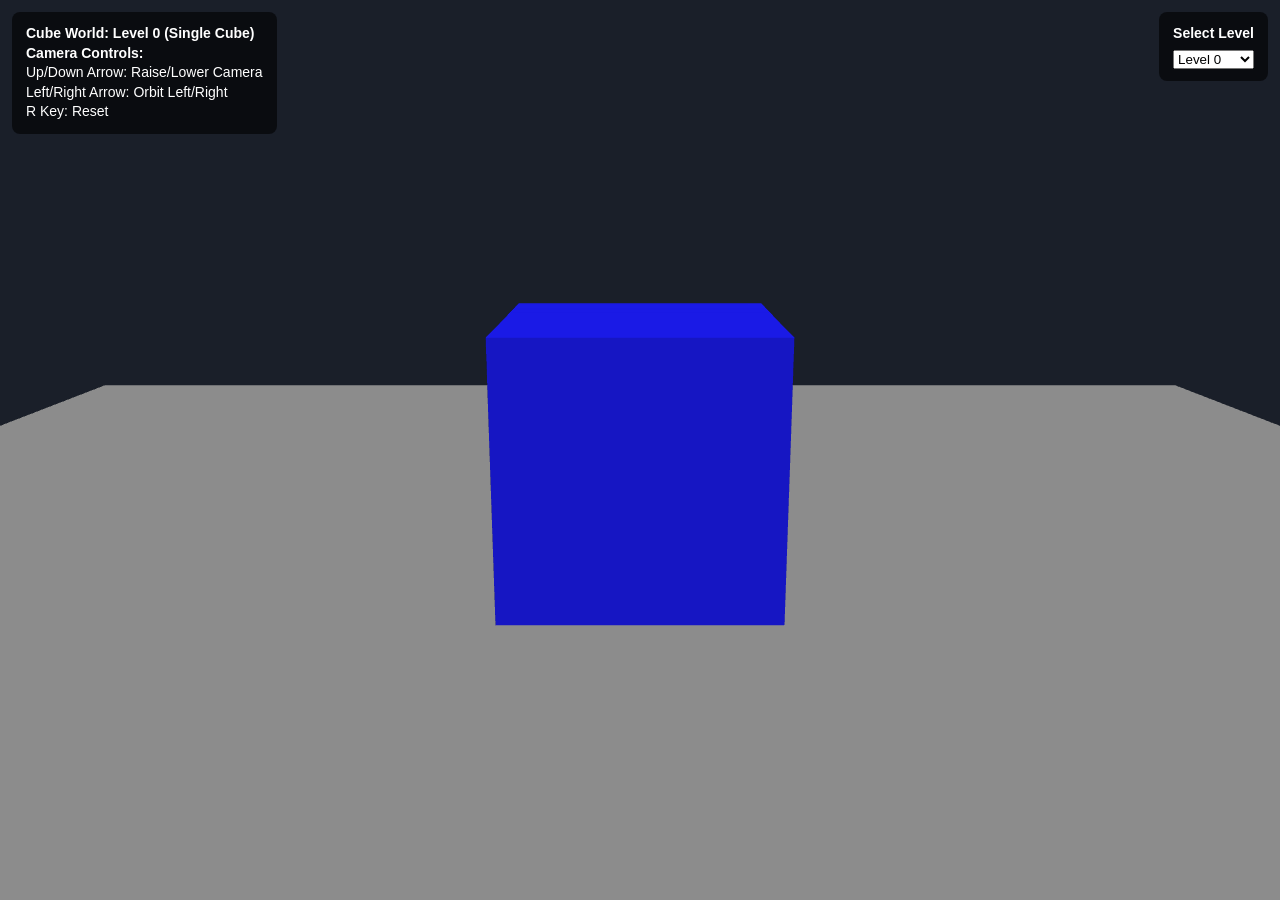
<file: project-2/index.html>
<!DOCTYPE html>
<html lang="en">
<head>
  <meta charset="UTF-8"/>
  <meta name="viewport" content="width=device-width, initial-scale=1.0"/>
  <title>Computer Graphics Project 2</title>
  <link rel="stylesheet" href="styles.css">
  <script src="gl_helpers.js" defer></script>
  <script src="script0.js" defer></script>
</head>
<body>
  <canvas id="glcanvas"></canvas>

  <!-- info box -->
  <div id="info">
    <b>Cube World: Level 0 (Single Cube)</b>
    <br>
    <b>Camera Controls:</b><br>
    Up/Down Arrow: Raise/Lower Camera<br>
    Left/Right Arrow: Orbit Left/Right<br>
    R Key: Reset<br>
  </div>

  <!-- level selection menu -->
  <div id="graphics-menu">
    <label for="graphics-level"><b>Select Level</b></label><br>
    <select id="graphics-level">
      <option value="0" selected>Level 0</option>
      <option value="1">Level 1</option>
      <option value="2">Level 2</option>
      <option value="3">Level 3</option>
      <option value="4">Level 4</option>
    </select>
  </div>

  <!-- listener script for level selection menu -->
  <script>
    const graphicsLevel = document.getElementById("graphics-level");
    const currentLevel = graphicsLevel.value;
    const levelPages = {"0": "index.html", "1": "level1.html", "2": "level2.html", "3": "level3.html", "4": "level4.html"};

    graphicsLevel.addEventListener("change", () => {
      if (graphicsLevel.value !== currentLevel && graphicsLevel.value in levelPages) {
        window.open(levelPages[graphicsLevel.value], "_blank");
      }
      graphicsLevel.value = currentLevel;
    });
  </script>

</body>
</html>
</file>
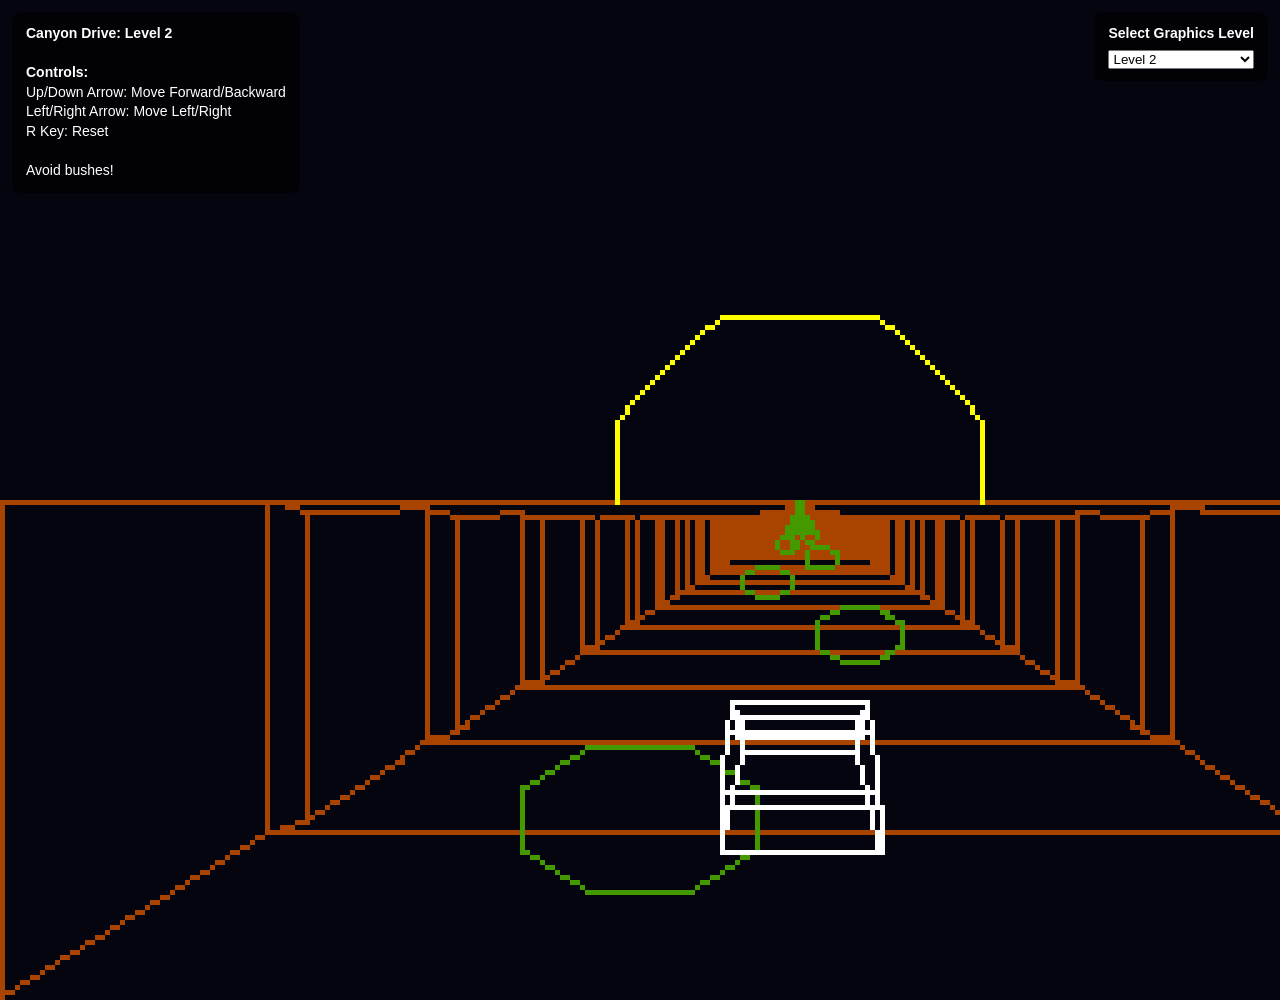
<file: Project 1/level2.html>
<!DOCTYPE html>
<html lang="en">
<head>
  <meta charset="UTF-8"/>
  <meta name="viewport" content="width=device-width, initial-scale=1.0"/>
  <title>Computer Graphics Project 1</title>
  <link rel="stylesheet" href="styles.css">
  <script src="script2.js" defer></script>
</head>
<body>
  <canvas id="canvas"></canvas>

  <div id="info">
    <b>Canyon Drive: Level 2</b><br>
    <br>
    <b>Controls:</b><br>
    Up/Down Arrow: Move Forward/Backward<br>
    Left/Right Arrow: Move Left/Right<br>
    R Key: Reset<br>
    <br>
    Avoid bushes!<br>
  </div>

  <div id="graphics-menu">
    <label for="graphics-level"><b>Select Graphics Level</b></label><br>
    <select id="graphics-level">
      <option value="1">Level 1</option>
      <option value="2" selected>Level 2</option>
      <option value="3">Level 3</option>
    </select>
  </div>

  <script>
    const graphicsLevel = document.getElementById("graphics-level");
    const currentLevel = graphicsLevel.value;
    const levelPages = {"1": "main.html", "2": "level2.html", "3": "level3.html"};

    graphicsLevel.addEventListener("change", () => {
      if (graphicsLevel.value !== currentLevel && graphicsLevel.value in levelPages) {
        window.open(levelPages[graphicsLevel.value], "_blank");
      }
      graphicsLevel.value = currentLevel;
    });
  </script>

</body>
</html>
</file>
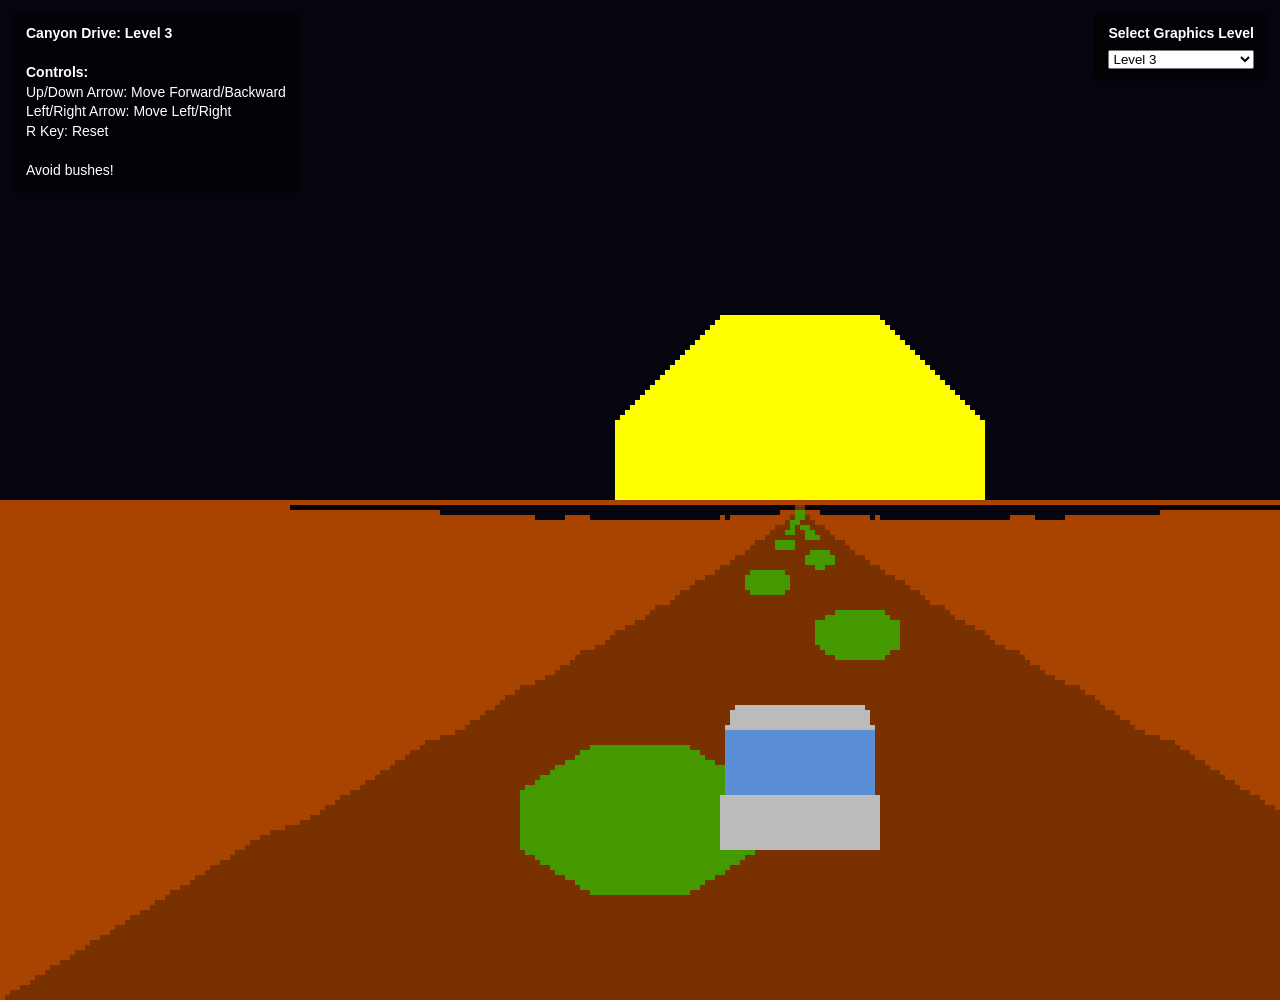
<file: Project 1/level3.html>
<!DOCTYPE html>
<html lang="en">
<head>
  <meta charset="UTF-8"/>
  <meta name="viewport" content="width=device-width, initial-scale=1.0"/>
  <title>Computer Graphics Project 1</title>
  <link rel="stylesheet" href="styles.css">
  <script src="script3.js" defer></script>
</head>
<body>
  <canvas id="canvas"></canvas>

  <div id="info">
    <b>Canyon Drive: Level 3</b><br>
    <br>
    <b>Controls:</b><br>
    Up/Down Arrow: Move Forward/Backward<br>
    Left/Right Arrow: Move Left/Right<br>
    R Key: Reset<br>
    <br>
    Avoid bushes!<br>
  </div>

  <div id="graphics-menu">
    <label for="graphics-level"><b>Select Graphics Level</b></label><br>
    <select id="graphics-level">
      <option value="1">Level 1</option>
      <option value="2">Level 2</option>
      <option value="3" selected>Level 3</option>
    </select>
  </div>

  <script>
    const graphicsLevel = document.getElementById("graphics-level");
    const currentLevel = graphicsLevel.value;
    const levelPages = {"1": "main.html", "2": "level2.html", "3": "level3.html"};

    graphicsLevel.addEventListener("change", () => {
      if (graphicsLevel.value !== currentLevel && graphicsLevel.value in levelPages) {
        window.open(levelPages[graphicsLevel.value], "_blank");
      }
      graphicsLevel.value = currentLevel;
    });
  </script>

</body>
</html>
</file>
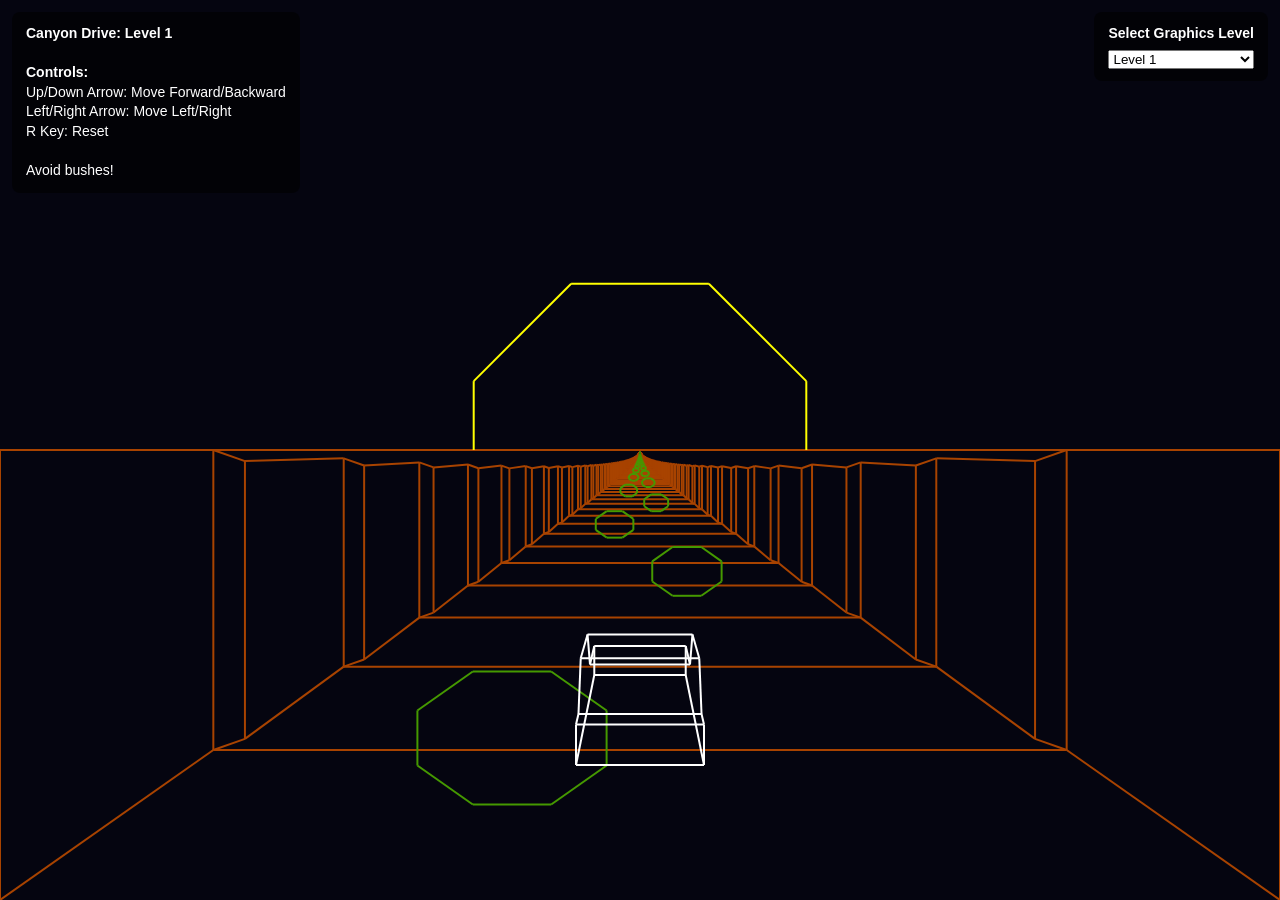
<file: Project 1/main.html>
<!DOCTYPE html>
<html lang="en">
<head>
  <meta charset="UTF-8"/>
  <meta name="viewport" content="width=device-width, initial-scale=1.0"/>
  <title>Computer Graphics Project 1</title>
  <link rel="stylesheet" href="styles.css">
  <script src="script.js" defer></script>
</head>
<body>
  <canvas id="canvas"></canvas>

  <div id="info">
    <b>Canyon Drive: Level 1</b><br>
    <br>
    <b>Controls:</b><br>
    Up/Down Arrow: Move Forward/Backward<br>
    Left/Right Arrow: Move Left/Right<br>
    R Key: Reset<br>
    <br>
    Avoid bushes!<br>
  </div>

  <div id="graphics-menu">
    <label for="graphics-level"><b>Select Graphics Level</b></label><br>
    <select id="graphics-level">
      <option value="1" selected>Level 1</option>
      <option value="2">Level 2</option>
      <option value="3">Level 3</option>
    </select>
  </div>

  <script>
    const graphicsLevel = document.getElementById("graphics-level");
    const currentLevel = graphicsLevel.value;
    const levelPages = {"1": "main.html", "2": "level2.html", "3": "level3.html"};

    graphicsLevel.addEventListener("change", () => {
      if (graphicsLevel.value !== currentLevel && graphicsLevel.value in levelPages) {
        window.open(levelPages[graphicsLevel.value], "_blank");
      }
      graphicsLevel.value = currentLevel;
    });
  </script>

</body>
</html>
</file>
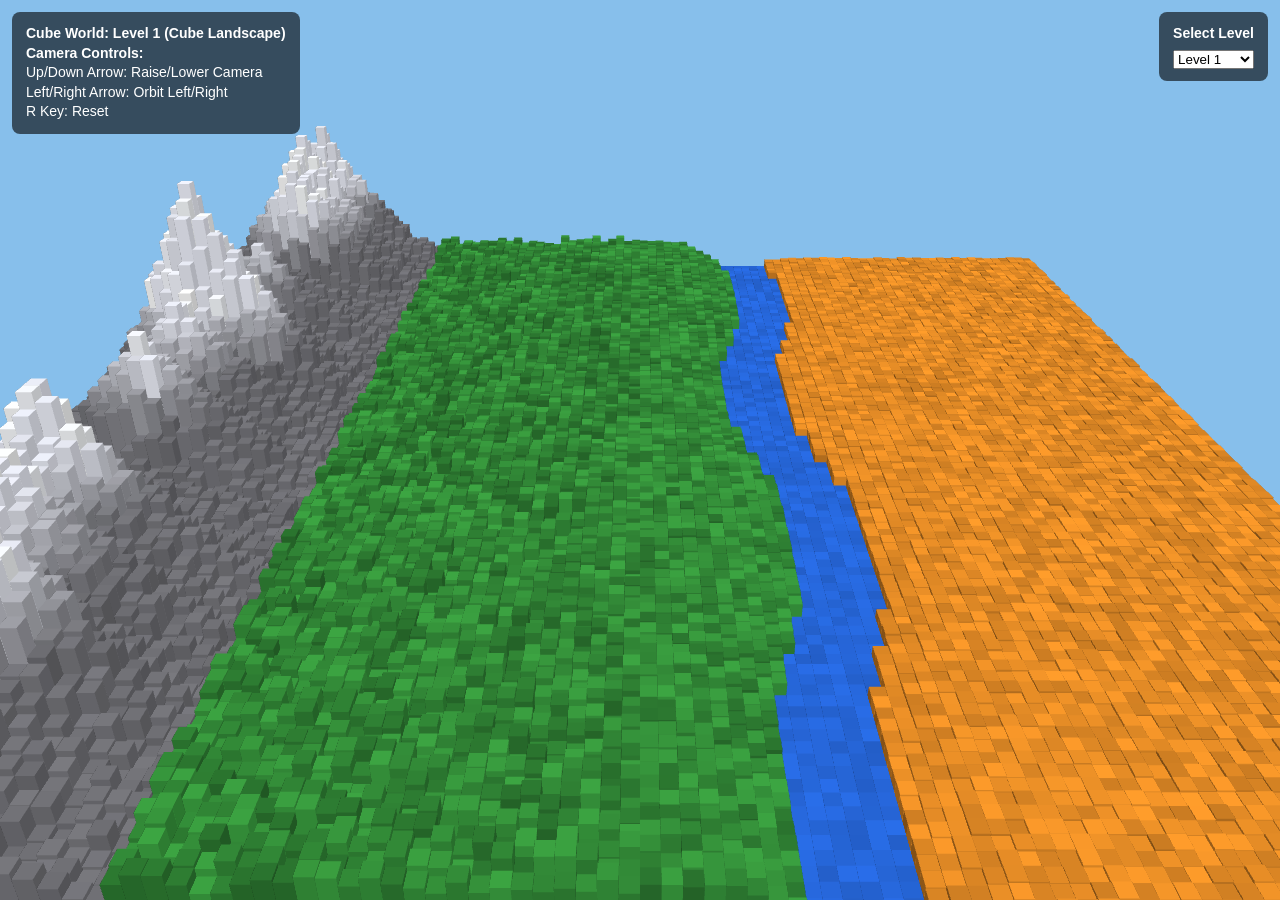
<file: project-2/level1.html>
<!DOCTYPE html>
<html lang="en">
<head>
  <meta charset="UTF-8"/>
  <meta name="viewport" content="width=device-width, initial-scale=1.0"/>
  <title>Computer Graphics Project 2</title>
  <link rel="stylesheet" href="styles.css">
  <script src="gl_helpers.js" defer></script>
  <script src="script1.js" defer></script>
</head>
<body>
  <canvas id="glcanvas"></canvas>

  <!-- info box -->
  <div id="info">
    <b>Cube World: Level 1 (Cube Landscape)</b>
    <br>
    <b>Camera Controls:</b><br>
    Up/Down Arrow: Raise/Lower Camera<br>
    Left/Right Arrow: Orbit Left/Right<br>
    R Key: Reset<br>
  </div>

  <!-- level selection menu -->
  <div id="graphics-menu">
    <label for="graphics-level"><b>Select Level</b></label><br>
    <select id="graphics-level">
      <option value="0">Level 0</option>
      <option value="1" selected>Level 1</option>
      <option value="2">Level 2</option>
      <option value="3">Level 3</option>
      <option value="4">Level 4</option>
    </select>
  </div>

  <!-- listener script for level selection menu -->
  <script>
    const graphicsLevel = document.getElementById("graphics-level");
    const currentLevel = graphicsLevel.value;
    const levelPages = {"0": "index.html", "1": "level1.html", "2": "level2.html", "3": "level3.html", "4": "level4.html"};

    graphicsLevel.addEventListener("change", () => {
      if (graphicsLevel.value !== currentLevel && graphicsLevel.value in levelPages) {
        window.open(levelPages[graphicsLevel.value], "_blank");
      }
      graphicsLevel.value = currentLevel;
    });
  </script>

</body>
</html>
</file>
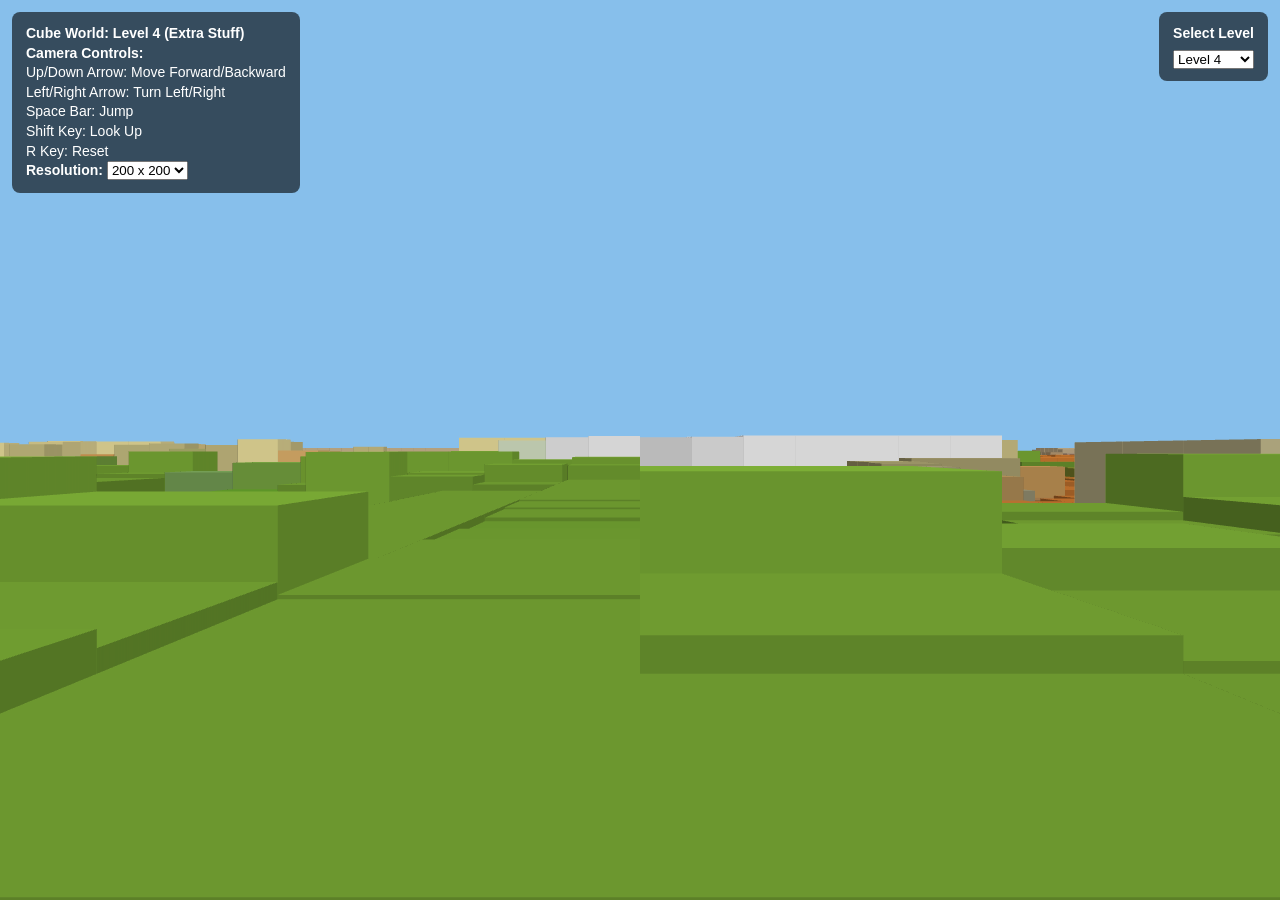
<file: project-2/level4.html>
<!DOCTYPE html>
<html lang="en">
<head>
  <meta charset="UTF-8"/>
  <meta name="viewport" content="width=device-width, initial-scale=1.0"/>
  <title>Computer Graphics Project 2</title>
  <link rel="stylesheet" href="styles.css">
  <script src="gl_helpers.js" defer></script>
  <script src="script4.js" defer></script>
</head>
<body>
  <canvas id="glcanvas"></canvas>

  <!-- info box -->
  <div id="info">
    <b>Cube World: Level 4 (Extra Stuff)</b>
    <br>
    <b>Camera Controls:</b><br>
    Up/Down Arrow: Move Forward/Backward<br>
    Left/Right Arrow: Turn Left/Right<br>
    Space Bar: Jump<br>
    Shift Key: Look Up<br>
    R Key: Reset<br>
    <label for="resolution"><b>Resolution:</b></label>
    <select id="resolution"></select>
  </div>

  <!-- level selection menu -->
  <div id="graphics-menu">
    <label for="graphics-level"><b>Select Level</b></label><br>
    <select id="graphics-level">
      <option value="0">Level 0</option>
      <option value="1">Level 1</option>
      <option value="2">Level 2</option>
      <option value="3">Level 3</option>
      <option value="4" selected>Level 4</option>
    </select>
  </div>

  <!-- listener script for level selection menu -->
  <script>
    const graphicsLevel = document.getElementById("graphics-level");
    const currentLevel = graphicsLevel.value;
    const levelPages = {"0": "index.html", "1": "level1.html", "2": "level2.html", "3": "level3.html", "4": "level4.html"};

    graphicsLevel.addEventListener("change", () => {
      if (graphicsLevel.value !== currentLevel && graphicsLevel.value in levelPages) {
        window.open(levelPages[graphicsLevel.value], "_blank");
      }
      graphicsLevel.value = currentLevel;
    });
  </script>

</body>
</html>
</file>
<file: project-2/styles.css>
body {
      margin: 0;
      overflow: hidden;
      background: #050510;
      color: white;
      font-family: Arial, sans-serif;
}

canvas {
    display: block;
    width: 100vw;
    height: 100vh;
}

#info {
    position: fixed;
    top: 12px;
    left: 12px;
    padding: 12px 14px;
    background: rgba(0, 0, 0, 0.6);
    border-radius: 8px;
    font-size: 14px;
    line-height: 1.4;
}

#graphics-menu {
    position: fixed;
    top: 12px;
    right: 12px;
    padding: 12px 14px;
    background: rgba(0, 0, 0, 0.6);
    border-radius: 8px;
    font-size: 14px;
    line-height: 1.4;
}

#graphics-level {
    margin-top: 6px;
    width: 100%;
}
</file>
<file: Project 1/styles.css>
body {
      margin: 0;
      overflow: hidden;
      background: #050510;
      color: white;
      font-family: Arial, sans-serif;
}

canvas {
    display: block;
}

#info {
    position: fixed;
    top: 12px;
    left: 12px;
    padding: 12px 14px;
    background: rgba(0, 0, 0, 0.6);
    border-radius: 8px;
    font-size: 14px;
    line-height: 1.4;
}

#graphics-menu {
    position: fixed;
    top: 12px;
    right: 12px;
    padding: 12px 14px;
    background: rgba(0, 0, 0, 0.6);
    border-radius: 8px;
    font-size: 14px;
    line-height: 1.4;
}

#graphics-level {
    margin-top: 6px;
    width: 100%;
}
</file>
